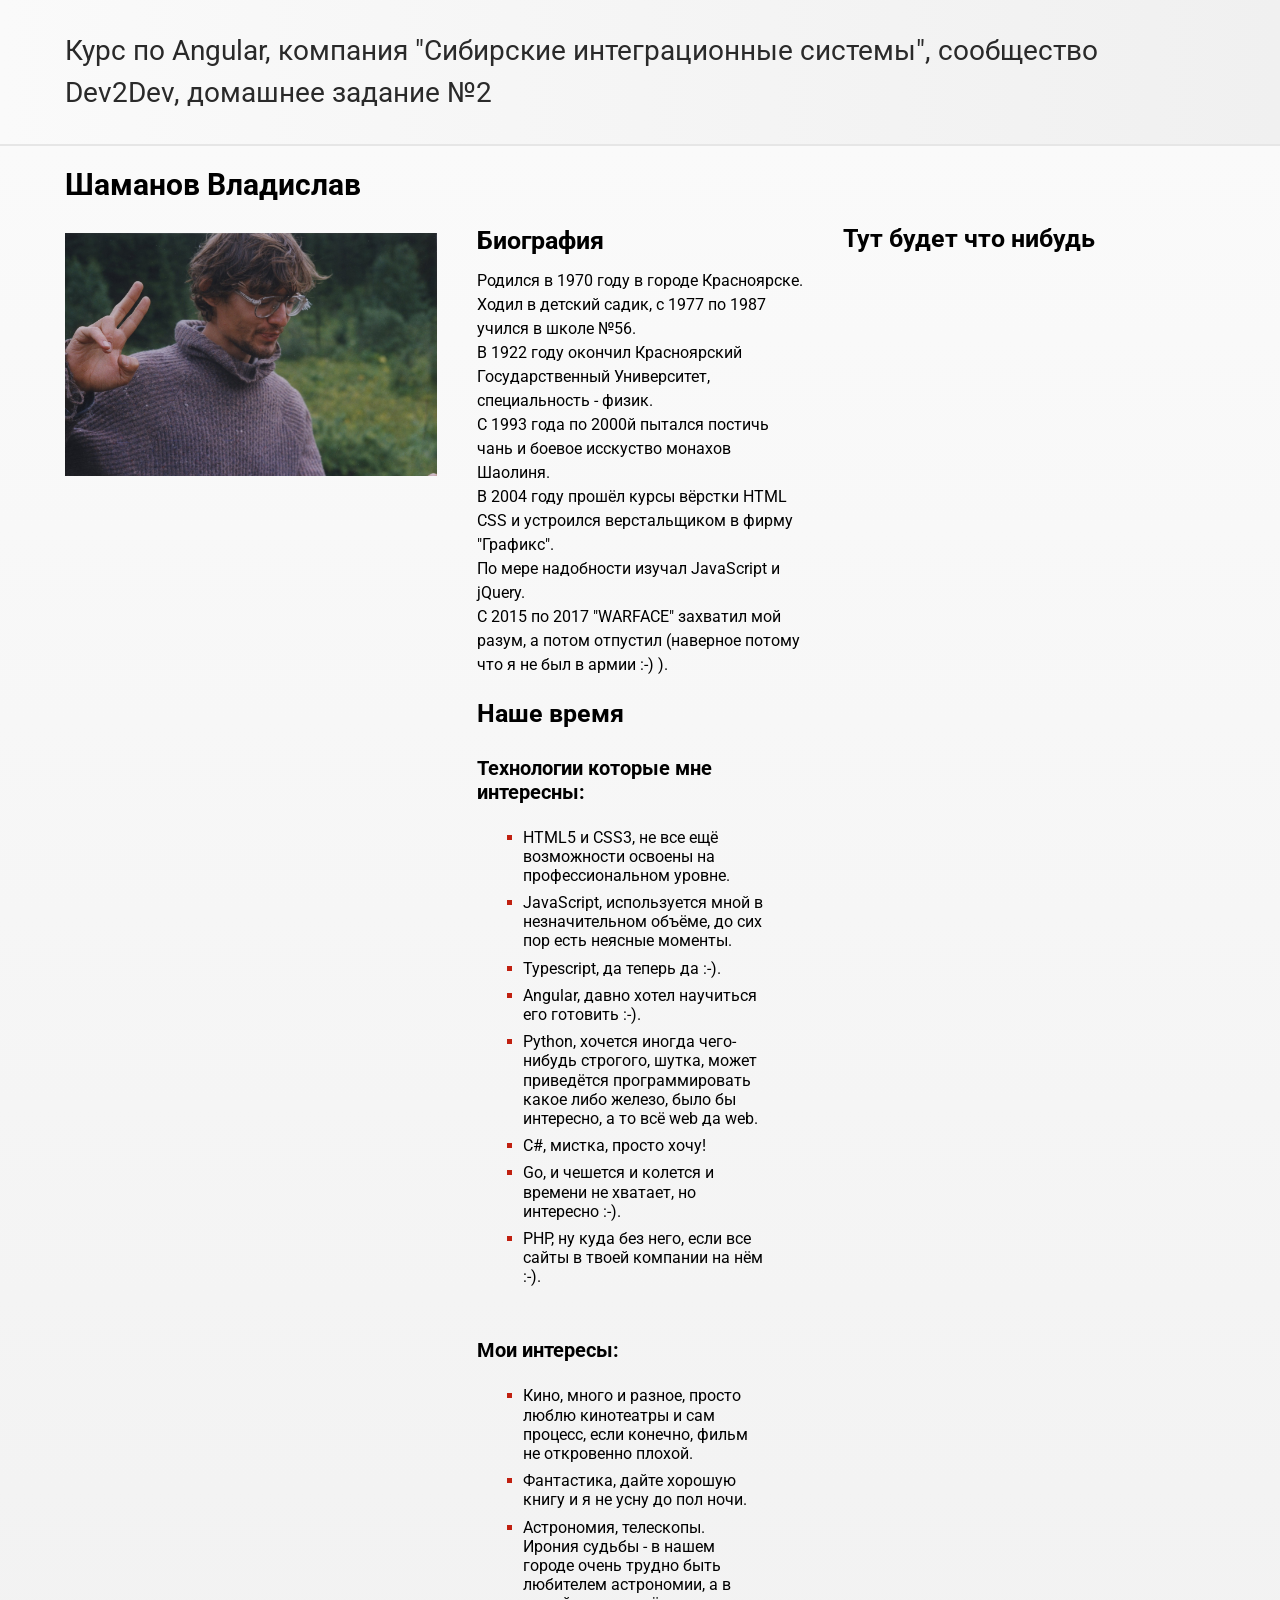
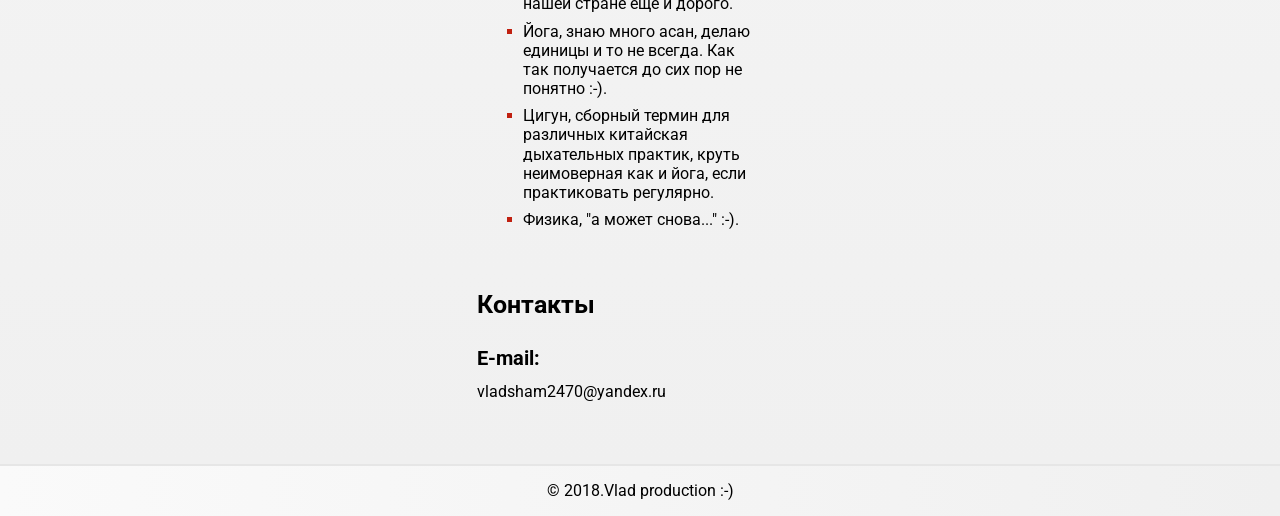
<file: about_me/index.html>
<!DOCTYPE html>
<html>
<head>
	<meta charset="UTF-8" />

	<title>О себе</title>
	<meta name="keywords" content="Творчество, веселуха, пруха, html, css, java-script, front-end, и прочие радости жизни ">
	<meta name="description" content="Немного обо мне">
	
	<meta http-equiv="X-UA-Compatible" content="chrome=1" />
	<meta name = "format-detection" content = "telephone=no" />
	<meta name="viewport" content="width=device-width, initial-scale=1.0" />

	<link href="styles.css" rel="stylesheet" type="text/css" />
	<link href="https://fonts.googleapis.com/css?family=Roboto+Condensed:300i,400,700|Roboto:300,400&amp;subset=cyrillic" rel="stylesheet">

</head>
<body>

<div class="container">

	<!-- HEADER  -->
	<header>
		<div class="logo">
			Курс по Angular, компания "Сибирские интеграционные системы", сообщество Dev2Dev, домашнее задание №2				
	    </div>
	</header>
	<!-- HEADER END -->
	
    	   

	

	<!-- MIDDLE -->
	<div class="middle">
	

			<h1>Шаманов Владислав</h1>

		<div class="middle_block">

			<div class="middle_left">
				<img alt="" src="images/my_foto.jpg" class="my_foto">
			</div>
			<div class="middle_center"> 
			
				<div class="content">

					<h2>Биография</h2>
					
					<p>
						Родился в 1970 году в городе Красноярске.<br>
						Ходил в детский садик, с 1977 по 1987 учился в школе №56.<br>
						В 1922 году окончил Красноярский Государственный Университет, специальность - физик.<br>
						С 1993 года по 2000й пытался постичь чань и боевое исскуство монахов Шаолиня.<br>
						В 2004 году прошёл курсы вёрстки HTML CSS и устроился верстальщиком в фирму "Графикс".<br>
						По мере надобности изучал JavaScript и jQuery.<br>
						C 2015 по 2017 "WARFACE" захватил мой разум, а потом отпустил (наверное потому что я не был в армии :-) ).		
					</p>
					
					<h2>Наше время</h2>
					
					<h3>Технологии которые мне интересны:<h3>
					
						<ul>
							<li>HTML5 и CSS3, не все ещё возможности освоены на профессиональном уровне. </li>
							<li>JavaScript, используется мной в незначительном объёме, до сих пор есть неясные моменты.</li>
							<li>Typescript, да теперь да :-).</li>
							<li>Angular, давно хотел научиться его готовить :-).</li>
							<li>Python, хочется иногда чего-нибудь строгого, шутка, может приведётся программировать какое либо железо, было бы интересно, а то всё web да web. </li>
							<li>C#, мистка, просто хочу!</li>
							<li>Go,  и чешется и колется и времени не хватает, но интересно :-).</li>
							<li>PHP, ну куда без него, если все сайты в твоей компании на нём :-).</li>
						</ul>
						
						<h3>Мои интересы:<h3>
					
						<ul>
							<li>Кино, много и разное, просто люблю кинотеатры и сам процесс, если конечно, фильм не откровенно плохой.</li>
							<li>Фантастика, дайте хорошую книгу и я не усну до пол ночи.</li>
							<li>Астрономия, телескопы. Ирония судьбы - в нашем городе очень трудно быть любителем астрономии, а в нашей стране ещё и дорого.</li>
							<li>Йога, знаю много асан, делаю единицы и то не всегда. Как так получается до сих пор не понятно :-).</li>
							<li>Цигун, сборный термин для различных китайская дыхательных практик, круть неимоверная как и йога, если практиковать регулярно.</li>
							<li>Физика, "а может снова..." :-).</li>						
						</ul>
					
					<h2>Контакты</h2>
                            
                        <h3>E-mail:</h3>
                            
                        <p>
                            vladsham2470@yandex.ru    
                        </p>    
				
				
				</div> 
		
		   
			</div>
            <div class="middle_right">
			     <h2>Тут будет что нибудь</h2>	
			</div>
		
		</div>

	</div><!-- /middle -->
	<!-- MIDDLE END -->





	<!--FOOTER-->
	<footer>		
		
		&copy; 2018.  <span itemprop="name">Vlad production :-)</span>
			
	</footer>
	<!--/FOOTER конец-->


</div><!--container-->

</body>
</html>
</file>
<file: about_me/styles.css>
/*reset to defaults*/
*{margin:0px; padding:0px; -webkit-appearance: none;}


ul{list-style:none;}

table{border-collapse: collapse; border-spacing: 0;}
p img {position:relative; top: 4px;}
hr {border:0; background:0; height:1px; overflow:hidden;}
a,a:visited{text-decoration:underline; cursor: pointer;}
a:hover{text-decoration:none;}

img {
	max-width: 100%;
}


/* template */
html {
	height: 100%;
	font-size: 10px;
}
body {
	min-width: 320px;
	height: 100%;
	font-size: 1.6rem;
	line-height: 1.5;
	font-family: Roboto, sans-serif;
}
.container {
	min-height: 100%;
	display: flex;
	flex-direction: column;
	max-width: 1920px;
	margin: 0 auto; 
}
header {
	flex-grow: 0;	
	box-sizing: border-box;
	padding: 30px 65px 30px;
	border-bottom: 2px solid rgba(230,230,230,1);
	background: linear-gradient(90deg, rgba(250,250,250,1),rgba(240,240,240,1));  
}
.middle {	
	width: 100%;
	flex-grow: 1;
	box-sizing: border-box;
	padding: 0px 65px;
	background: linear-gradient(180deg, rgba(250,250,250,1),rgba(240,240,240,1));
}
.middle_block {
	display: flex;
}
.middle_left {
  min-height: 100%;
  width: 372px;
  min-width: 372px;
  flex-grow: 0;
  padding-top: 0px;
  padding-bottom: 20px;
  box-sizing: border-box; 
}
.middle_center {
  min-height: 100%;
  flex-grow: 1;
  box-sizing: border-box;
  padding: 2px 40px 60px 40px; 
}
.middle_right {
  min-height: 100%;
  width: 372px;
  min-width: 372px;
  flex-grow: 0;
  padding-top: 0px;
  padding-bottom: 20px;
  box-sizing: border-box; 
}
footer {
	flex-grow: 0;
	height: 50px;
	display: flex;
	justify-content: center;
	align-items:  center;
	border-top: 2px solid rgba(230,230,230,1);
	background: linear-gradient(90deg, rgba(250,250,250,1),rgba(240,240,240,1));
}
/* /template */




.logo {
	color: #2a2a2a;
	font-size: 28px;	
}
img.my_foto {
	display: block;
	margin-top: 9px;
}
h1 {
  padding: 0.7em 0;
  font-size: 3.0rem;
  line-height: 1.2;
}
h2 {
  padding: 0.9em 0 0.5em;
  font-size: 2.5rem;
  line-height: 1.2;
}
h2:first-child {
	padding-top: 0em;
}
h3 {
  padding: 0.7em 0 0.5em;
  font-size: 2.0rem;
  line-height: 1.2;
}
ul {
	padding: 0em 2em 1em 1.5em;	
}
.content li {
	padding: 0.0em 0 0.5em 1.0em;
	font-size: 1.6rem;
	line-height: 1.2;
	font-weight: 400;
	position: relative;
}
.content li::after {
	content: "";
	width: 5px;
	height: 5px;
	background: #c02010;
	position: absolute;
	top: 7px;
	left: 0px;	
}
/* 128 сточек стилей, как в старое доброе время :-) */
</file>
